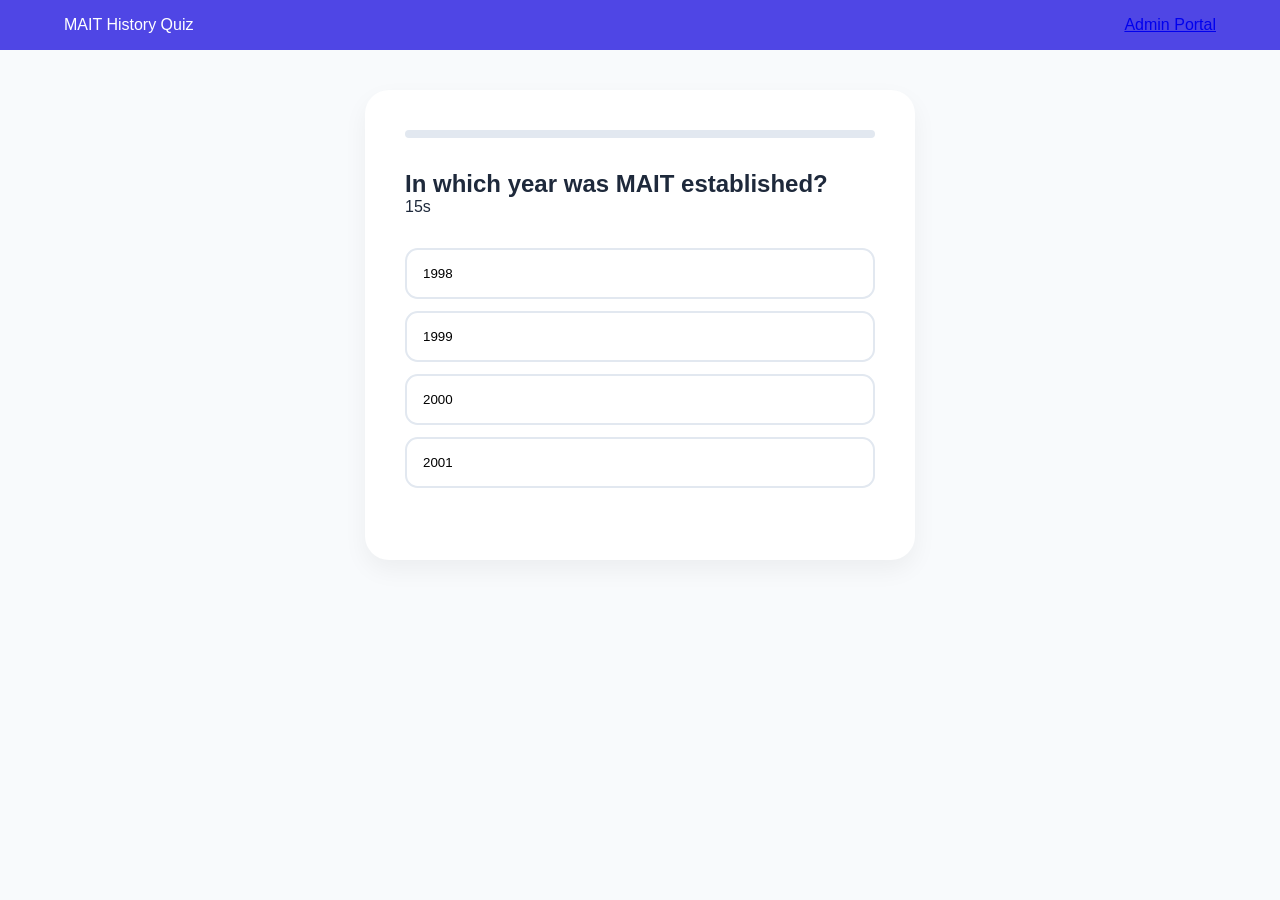
<file: index.html>
<!doctype html>
<html lang="en">
  <head>
    <meta charset="UTF-8" />
    <meta name="viewport" content="width=device-width, initial-scale=1.0" />
    <title>MAIT Heritage Quiz</title>
    <link rel="stylesheet" href="style.css" />
  </head>
  <body>
    <header>
      <div class="logo">MAIT History Quiz</div>
      <nav>
        <a href="admin.html" class="admin-link">Admin Portal</a>
      </nav>
    </header>

    <main id="quiz-app">
      <section
        class="card"
        id="quiz-container"
        role="region"
        aria-live="polite"
      >
        <div class="progress-wrapper">
          <div class="progress-bar" id="progress"></div>
        </div>

        <div class="quiz-header">
          <h1 id="question-text">Loading...</h1>
          <div id="timer">15s</div>
        </div>

        <div class="options-grid" id="options">
          <button class="opt-btn" onclick="handleSelect(0)"></button>
          <button class="opt-btn" onclick="handleSelect(1)"></button>
          <button class="opt-btn" onclick="handleSelect(2)"></button>
          <button class="opt-btn" onclick="handleSelect(3)"></button>
        </div>

        <section id="feedback" class="feedback-box hidden">
          <h3 id="feedback-status"></h3>
          <p id="explanation"></p>
        </section>

        <button id="next-btn" class="action-btn hidden" onclick="loadNext()">
          Next Question
        </button>
      </section>

      <section id="results" class="card hidden">
        <div class="icon">🏆</div>
        <h2>Quiz Finished!</h2>
        <p id="final-score"></p>
        <button class="action-btn" onclick="location.reload()">
          Retake Quiz
        </button>
      </section>
    </main>

    <script src="quiz.js"></script>
  </body>
</html>
</file>
<file: style.css>
:root {
  --primary: #4f46e5;
  --bg: #f8fafc;
  --text: #1e293b;
  --success: #22c55e;
  --error: #ef4444;
}

* {
  box-sizing: border-box;
  margin: 0;
  padding: 0;
}

body {
  font-family: "Inter", sans-serif;
  background-color: var(--bg);
  color: var(--text);
  min-height: 100vh;
}

header {
  background: var(--primary);
  padding: 1rem 5%;
  display: flex;
  justify-content: space-between;
  align-items: center;
  color: white;
}

.card {
  background: white;
  padding: 2.5rem;
  border-radius: 1.5rem;
  box-shadow: 0 10px 25px rgba(0, 0, 0, 0.05);
  width: 95%;
  max-width: 550px;
  margin: 40px auto;
  animation: slideUp 0.6s ease-out; /* Requirement 4 */
}

@keyframes slideUp {
  from {
    opacity: 0;
    transform: translateY(30px);
  }
  to {
    opacity: 1;
    transform: translateY(0);
  }
}

.progress-wrapper {
  height: 8px;
  background: #e2e8f0;
  border-radius: 10px;
  margin-bottom: 2rem;
  overflow: hidden;
}
.progress-bar {
  height: 100%;
  background: var(--primary);
  width: 0%;
  transition: width 0.4s;
}

.options-grid {
  display: grid;
  gap: 12px;
  margin: 2rem 0;
}
.opt-btn {
  padding: 1rem;
  border: 2px solid #e2e8f0;
  border-radius: 0.8rem;
  background: white;
  cursor: pointer;
  transition: 0.2s;
  text-align: left;
}
.opt-btn:hover:not(:disabled) {
  border-color: var(--primary);
  background: #f1f5f9;
}

.feedback-box {
  padding: 1rem;
  border-radius: 0.8rem;
  background: #f1f5f9;
  margin-bottom: 1.5rem;
  border-left: 5px solid var(--primary);
}

.action-btn {
  width: 100%;
  padding: 1rem;
  background: var(--primary);
  color: white;
  border: none;
  border-radius: 0.8rem;
  font-weight: bold;
  cursor: pointer;
}

.correct {
  background: var(--success) !important;
  color: white;
  border-color: var(--success) !important;
}
.wrong {
  background: var(--error) !important;
  color: white;
  border-color: var(--error) !important;
}
.hidden {
  display: none;
}
input,
select,
textarea {
  width: 100%;
  padding: 10px;
  margin-bottom: 10px;
  border: 1px solid #ddd;
  border-radius: 5px;
}
</file>
